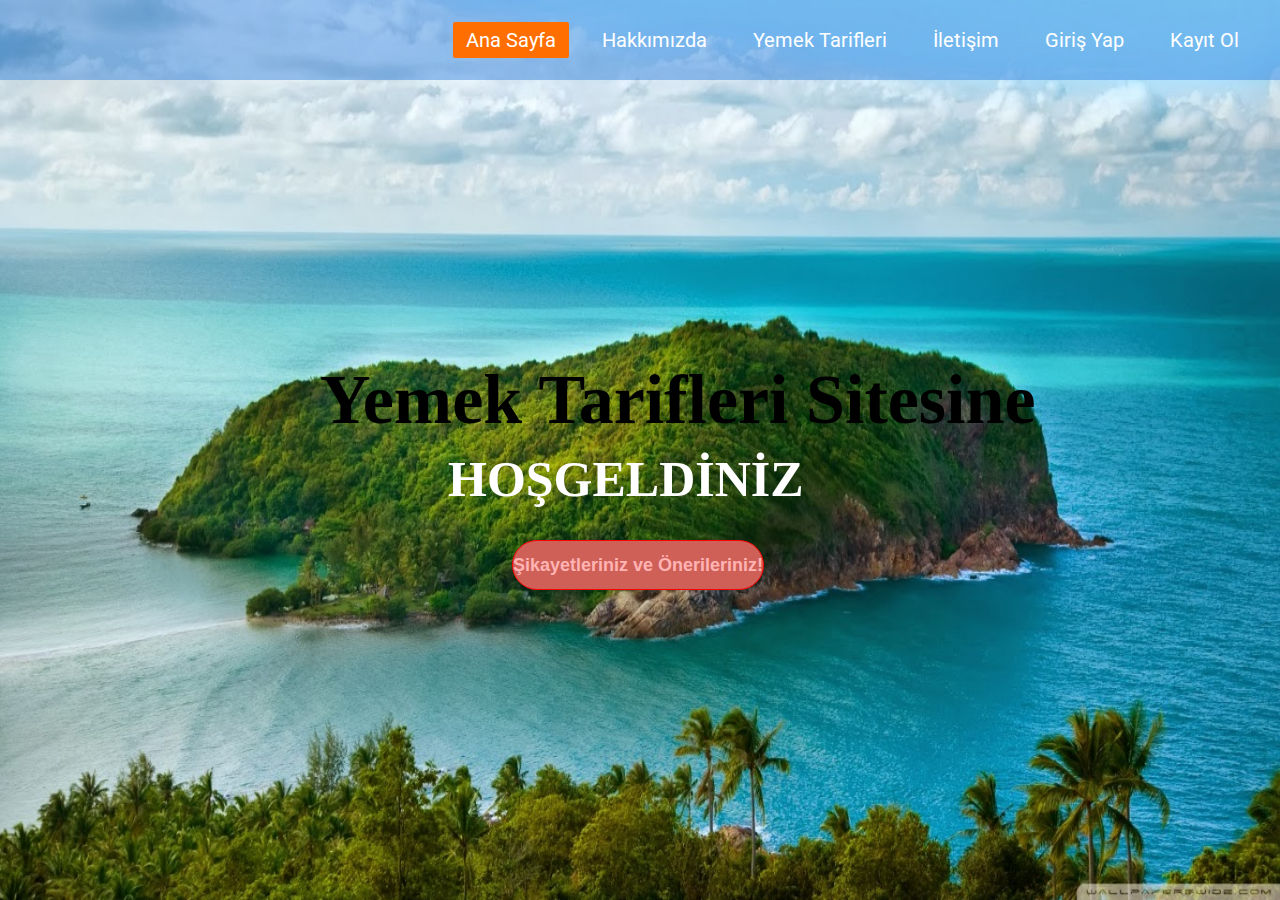
<file: Yemek Tarifleri Web Sitesi/index.html>
<!DOCTYPE html>
<html lang="tr">
<head>
    <meta charset="UTF-8">
    <meta http-equiv="X-UA-Compatible" content="IE=edge">
    <meta name="viewport" content="width=device-width, initial-scale=1.0">
    <title>Yemek Tarifleri Web Sitesi</title>
    <link rel="stylesheet" href="style.css">
</head>
<body>
  <div class="container">
    <div class="navbar">
      <div class="logo">
       <a href="#"></a>
      </div>
      <ul>
        <li><a href="index.html"class="active">Ana Sayfa</a></li>
        <li><a href="page.html">Hakkımızda</a></li>
        <li><a href="2page.html">Yemek Tarifleri</a></li>
        <li><a href="3page.html">İletişim</a></li>
        <li><a href="4page.html">Giriş Yap</a></li>
        <li><a href="5page.html">Kayıt Ol</a></li>
      </ul>
    </div>
    <div class="center">
    <h1>Yemek Tarifleri Sitesine</h1>
    <h2>HOŞGELDİNİZ</h2>
    </div>
    <div class="buttons">
      <a href="babafingo.html"><button>Şikayetleriniz ve Önerileriniz!</button></a>
      
     </div>
    <div>
  </div>
</div>
</body>
</html>
</file>
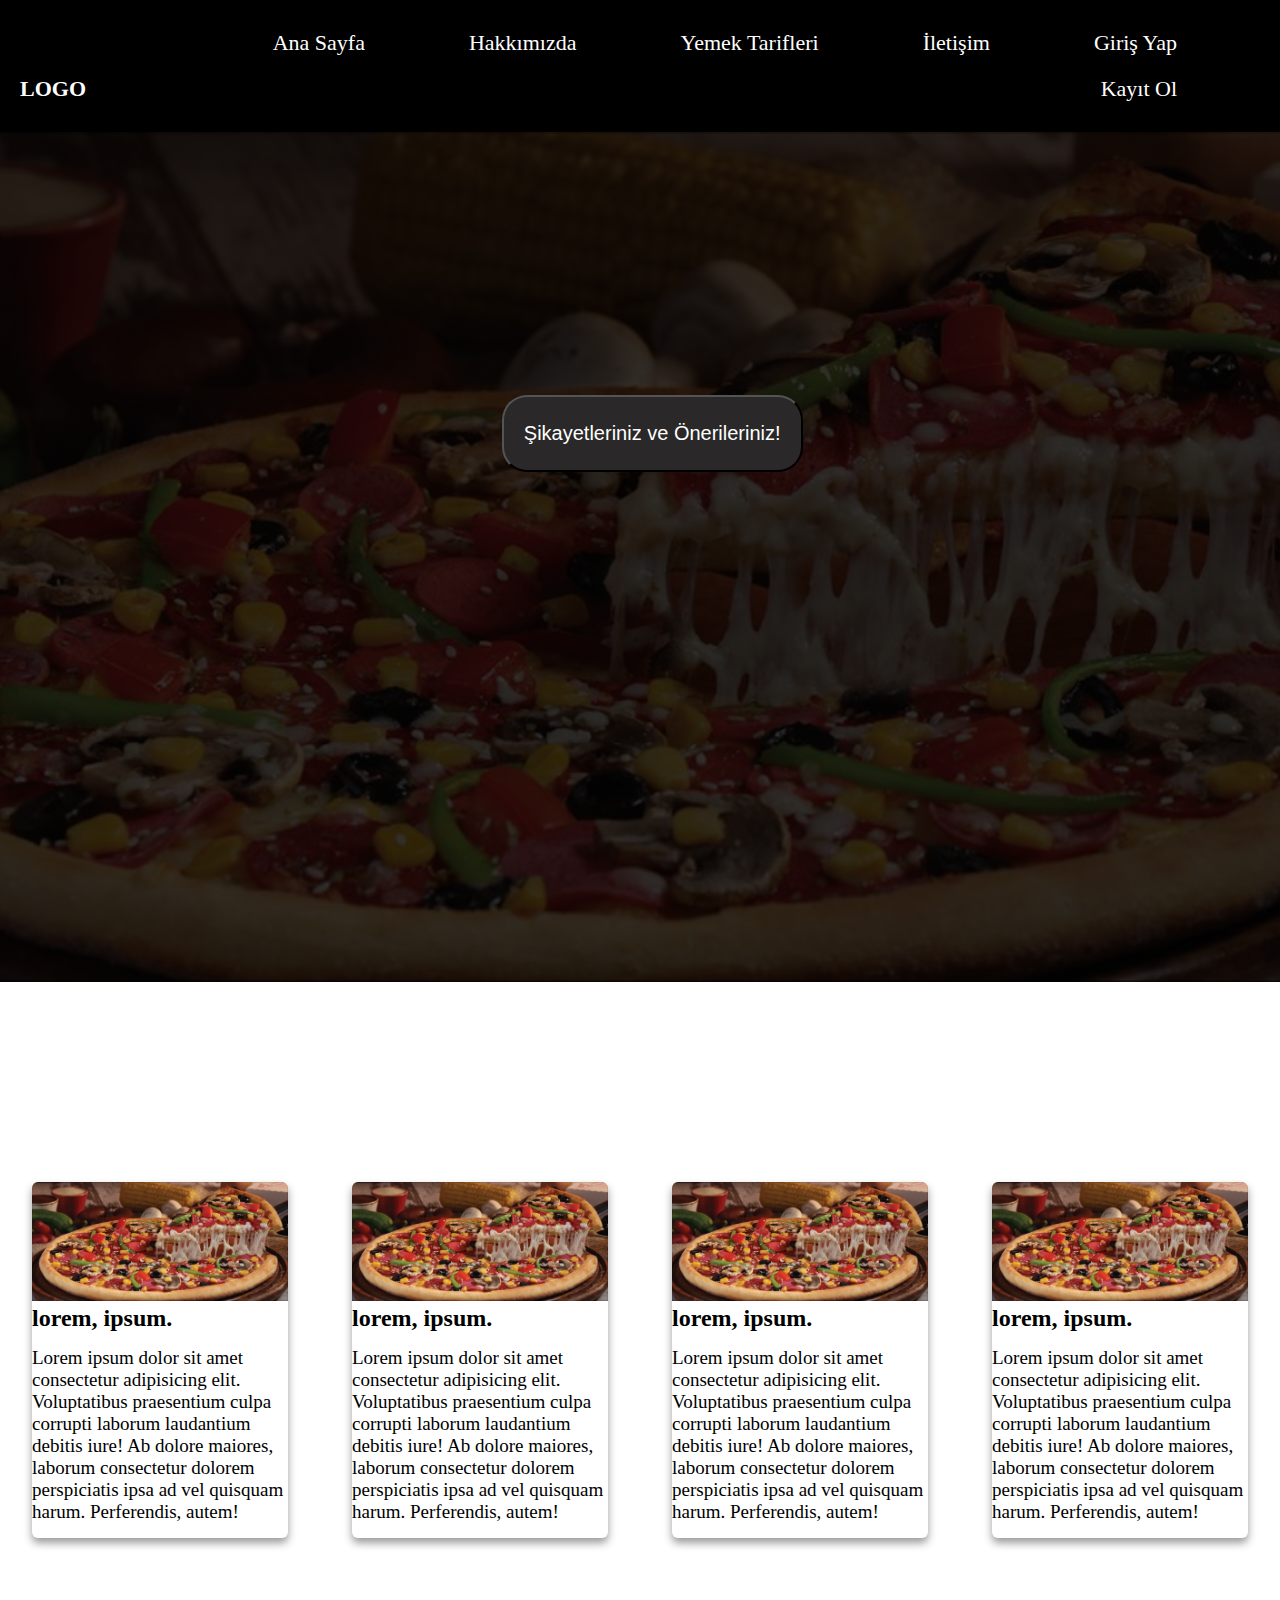
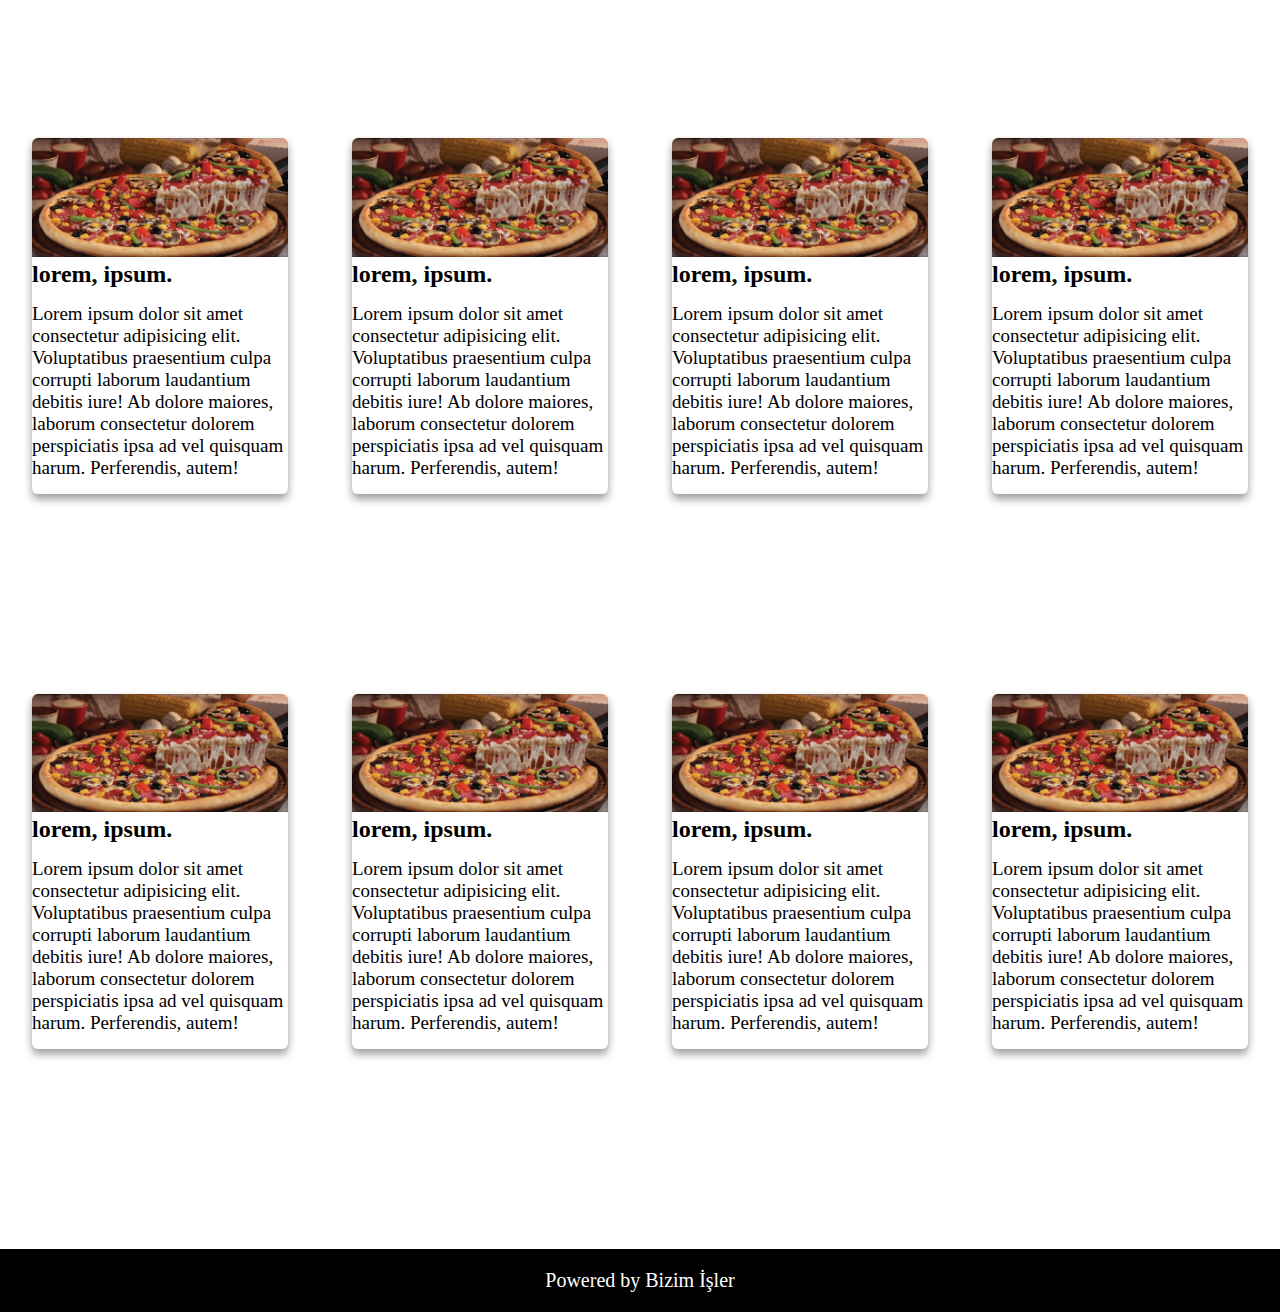
<file: Yemek Tarifleri Web Sitesi/2page.html>
<!DOCTYPE html>
<html lang="tr">
<head>
                              <meta charset="UTF-8">
                              <meta http-equiv="X-UA-Compatible" content="IE=edge">
                              <meta name="viewport" content="width=device-width, initial-scale=1.0">
                              <title>Yemek Tarifleri</title>
                              <style>
                                /*MENÜ*/
                                *{
                                   padding: 0;
                                   margin: 0;
                                   box-sizing: border-box;
                                } 
                                header{
                                  background-color:black;
                                  padding: 20px 20px; 
                                }
                                 nav{
                                   display: inline-block;
                                   width: calc(100% - 103px);
                                   text-align: right;
                                 } 
                                 nav ul{
                                   list-style-type: none;

                                 }
                                 nav ul li{
                                      display: inline-block;
                                      margin: 10px 25px;
                                 }
                                  .logo{
                                   color: white;
                                   text-decoration: none;
                                   font-weight: bold;
                                   font-size: 22px;
                                   user-select: none;
                                  }   
                                   nav ul li a{
                                      text-decoration: none;
                                      color: #fff; 
                                      padding: 15px 25px;
                                      font-size: 22px;
                                      transition: .5s;
                                   }
                                   nav ul li a:hover{
                                       background-color: #fff;
                                       color: black; 
                                   }
                                   /*MENÜ ALTINDAKİ RESİM KISMI*/
                                    
                                   #section-1{
                                     background-image: linear-gradient(rgba(0,0,0,0.8),rgba(0,0,0,0.8)), url(9.jpeg);
                                     background-position: top;  
                                     padding: 12px; 
                                     height: 850px;
                                     width: 100%;
                                     background-size: cover;
                                   }
                                   .btn-s1{
                                      margin-left: 39%;
                                      margin-top: 20%;
                                      background-color: #2a2828;
                                      color: white;
                                      padding: 25px 20px;
                                      font-size: 20px; 
                                      border-radius: 25px;
                                      transition: color 10ms; 
                                      
                                   }
                                   .btn-s1:hover {
                                        color: rgb(0, 0, 0);
                                        background-color: #fff;

                                   }
                                   /*card*/
                                   #section-2{
                                        display: flex;
                                        justify-content: space-around;
                                        margin: 200px 0;
                                   }
                                   .card{
                                        width: 20%;
                                        box-shadow: 0 5px 9px 0 rgba(0,0,0,0.4) ;
                                        border-radius: 6px;
                                   }
                                   .card:hover{
                                     opacity: 0.7;   
                                   }
                                   .container{
                                        padding: 5px 20 px ;
                                   }
                                   .container p{
                                       margin: 15px 0; 
                                   }
                                   img{
                                        border-radius: 6px 6px 0 0 ;
                                        width: 100%;
                                   }
                                   p{
                                        font-size: 19px;
                                   }
                                   #section-3{
                                        display: flex;
                                        justify-content: space-around;
                                        margin: 200px 0;
                                   }
                                   footer{
                                      background-color: black;
                                      color: #fff;
                                      text-align: center;
                                      font-size: 20px; 
                                       padding: 20px 0;
                                   }
                              </style>
</head>
<body>
       <header>
          <a href="#" class="logo">LOGO</a>
          <nav>
               <ul>
                    <li><a href="index.html">Ana Sayfa</a></li>
                    <li><a href="page.html">Hakkımızda</a></li>
                    <li><a href="2page.html">Yemek Tarifleri</a></li>
                    <li><a href="3page.html">İletişim</a></li>
                    <li><a href="4page.html">Giriş Yap</a></li>
                    <li><a href="5page.html">Kayıt Ol</a></li>
               </ul>
          </nav>
       </header>
       <main>
          <section id="section-1">
              <a href="babafingo.html"> <button class="btn-s1">Şikayetleriniz ve Önerileriniz!</button></a>
          </section>

          <section id="section-2">
              <div class="card">
               <img src="9.jpeg" alt="">
               <div class="container">
                    <h2>lorem, ipsum.</h2>
                    <p>Lorem ipsum dolor sit amet consectetur adipisicing elit. Voluptatibus praesentium culpa corrupti laborum laudantium debitis iure! Ab dolore maiores, laborum consectetur dolorem perspiciatis ipsa ad vel quisquam harum. Perferendis, autem!</p>
               </div>
              </div>
              
              <div class="card">
               <img src="9.jpeg" alt="">
               <div class="container">
                    <h2>lorem, ipsum.</h2>
                    <p>Lorem ipsum dolor sit amet consectetur adipisicing elit. Voluptatibus praesentium culpa corrupti laborum laudantium debitis iure! Ab dolore maiores, laborum consectetur dolorem perspiciatis ipsa ad vel quisquam harum. Perferendis, autem!</p>
               </div>
              </div> 

              <div class="card">
               <img src="9.jpeg" alt="">
               <div class="container">
                    <h2>lorem, ipsum.</h2>
                    <p>Lorem ipsum dolor sit amet consectetur adipisicing elit. Voluptatibus praesentium culpa corrupti laborum laudantium debitis iure! Ab dolore maiores, laborum consectetur dolorem perspiciatis ipsa ad vel quisquam harum. Perferendis, autem!</p>
               </div>
              </div> 

              <div class="card">
               <img src="9.jpeg" alt="">
               <div class="container">
                    <h2>lorem, ipsum.</h2>
                    <p>Lorem ipsum dolor sit amet consectetur adipisicing elit. Voluptatibus praesentium culpa corrupti laborum laudantium debitis iure! Ab dolore maiores, laborum consectetur dolorem perspiciatis ipsa ad vel quisquam harum. Perferendis, autem!</p>
               </div>
              </div> 
          </section>
















         

          <section id="section-2">
              <div class="card">
               <img src="9.jpeg" alt="">
               <div class="container">
                    <h2>lorem, ipsum.</h2>
                    <p>Lorem ipsum dolor sit amet consectetur adipisicing elit. Voluptatibus praesentium culpa corrupti laborum laudantium debitis iure! Ab dolore maiores, laborum consectetur dolorem perspiciatis ipsa ad vel quisquam harum. Perferendis, autem!</p>
               </div>
              </div>
              
              <div class="card">
               <img src="9.jpeg" alt="">
               <div class="container">
                    <h2>lorem, ipsum.</h2>
                    <p>Lorem ipsum dolor sit amet consectetur adipisicing elit. Voluptatibus praesentium culpa corrupti laborum laudantium debitis iure! Ab dolore maiores, laborum consectetur dolorem perspiciatis ipsa ad vel quisquam harum. Perferendis, autem!</p>
               </div>
              </div> 

              <div class="card">
               <img src="9.jpeg" alt="">
               <div class="container">
                    <h2>lorem, ipsum.</h2>
                    <p>Lorem ipsum dolor sit amet consectetur adipisicing elit. Voluptatibus praesentium culpa corrupti laborum laudantium debitis iure! Ab dolore maiores, laborum consectetur dolorem perspiciatis ipsa ad vel quisquam harum. Perferendis, autem!</p>
               </div>
              </div> 

              <div class="card">
               <img src="9.jpeg" alt="">
               <div class="container">
                    <h2>lorem, ipsum.</h2>
                    <p>Lorem ipsum dolor sit amet consectetur adipisicing elit. Voluptatibus praesentium culpa corrupti laborum laudantium debitis iure! Ab dolore maiores, laborum consectetur dolorem perspiciatis ipsa ad vel quisquam harum. Perferendis, autem!</p>
               </div>
              </div> 
          </section>


























         

          <section id="section-2">
              <div class="card">
               <img src="9.jpeg" alt="">
               <div class="container">
                    <h2>lorem, ipsum.</h2>
                    <p>Lorem ipsum dolor sit amet consectetur adipisicing elit. Voluptatibus praesentium culpa corrupti laborum laudantium debitis iure! Ab dolore maiores, laborum consectetur dolorem perspiciatis ipsa ad vel quisquam harum. Perferendis, autem!</p>
               </div>
              </div>
              
              <div class="card">
               <img src="9.jpeg" alt="">
               <div class="container">
                    <h2>lorem, ipsum.</h2>
                    <p>Lorem ipsum dolor sit amet consectetur adipisicing elit. Voluptatibus praesentium culpa corrupti laborum laudantium debitis iure! Ab dolore maiores, laborum consectetur dolorem perspiciatis ipsa ad vel quisquam harum. Perferendis, autem!</p>
               </div>
              </div> 

              <div class="card">
               <img src="9.jpeg" alt="">
               <div class="container">
                    <h2>lorem, ipsum.</h2>
                    <p>Lorem ipsum dolor sit amet consectetur adipisicing elit. Voluptatibus praesentium culpa corrupti laborum laudantium debitis iure! Ab dolore maiores, laborum consectetur dolorem perspiciatis ipsa ad vel quisquam harum. Perferendis, autem!</p>
               </div>
              </div> 

              <div class="card">
               <img src="9.jpeg" alt="">
               <div class="container">
                    <h2>lorem, ipsum.</h2>
                    <p>Lorem ipsum dolor sit amet consectetur adipisicing elit. Voluptatibus praesentium culpa corrupti laborum laudantium debitis iure! Ab dolore maiores, laborum consectetur dolorem perspiciatis ipsa ad vel quisquam harum. Perferendis, autem!</p>
               </div>
              </div> 
          </section>
       </main>
       <footer>
          Powered by Bizim İşler     
       </footer>
</body>
</html>
</file>
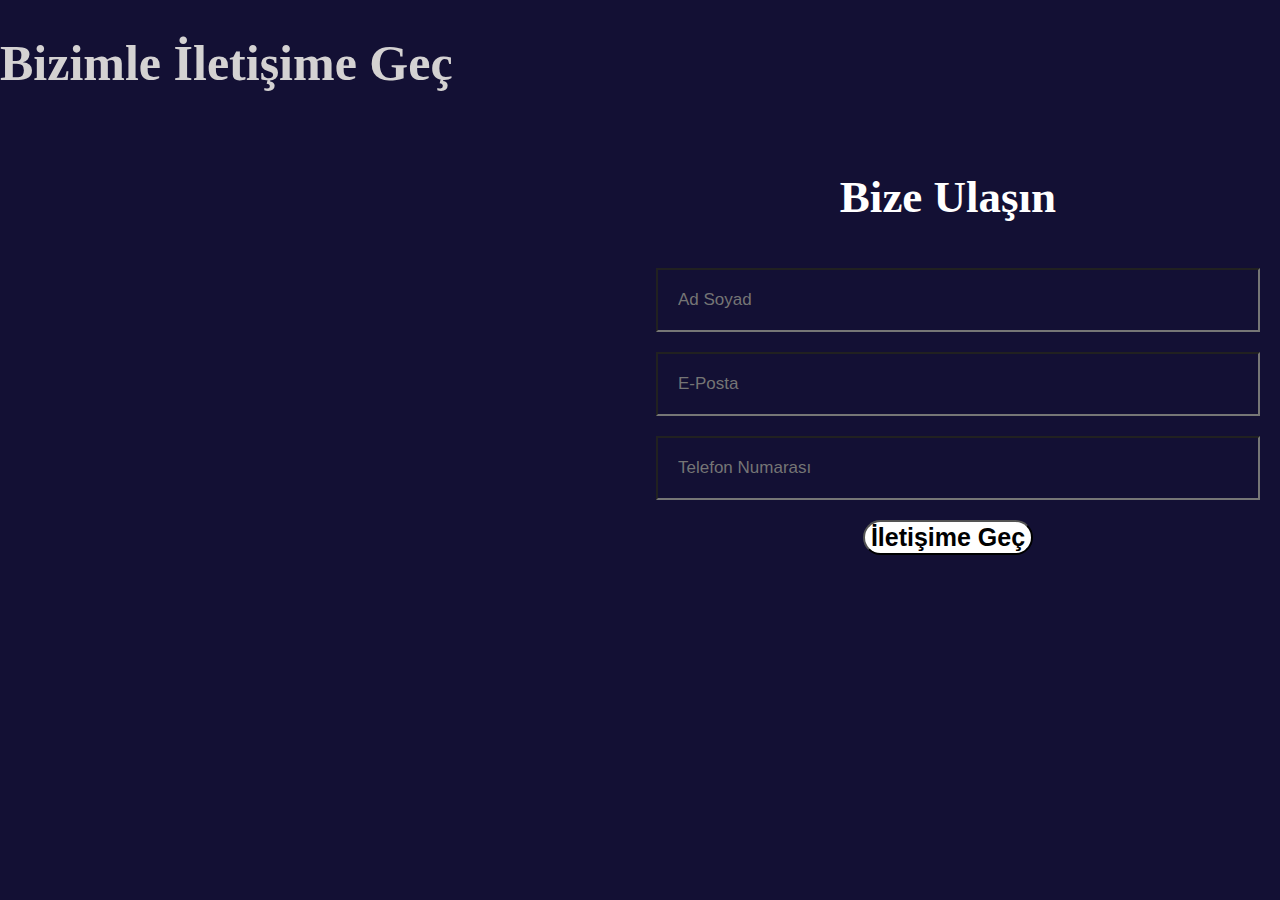
<file: Yemek Tarifleri Web Sitesi/3page.html>
<!DOCTYPE html>
<html lang="en">
<head>
                              <meta charset="UTF-8">
                              <meta http-equiv="X-UA-Compatible" content="IE=edge">
                              <meta name="viewport" content="width=device-width, initial-scale=1.0">
                              <title>İletişim</title>
                              <link rel="stylesheet" href="style2.css">
</head>
<body>
  <section class="contact">
       <h1 class="heading">Bizimle İletişime <span>Geç</span></h1>
       <div class="row">
              <iframe
              class="map"
               src="https://www.google.com/maps/embed?pb=!1m18!1m12!1m3!1d20245.35070158353!2d28.973175901561234!3d41.0364258433886!2m3!1f0!2f0!3f0!3m2!1i1024!2i768!4f13.1!3m3!1m2!1s0x14cab7650656bd63%3A0x8ca058b28c20b6c3!2zVGFrc2ltIE1leWRhbsSxLCBHw7xtw7zFn3N1eXUsIDM0NDM1IEJleW_En2x1L8Swc3RhbmJ1bA!5e0!3m2!1str!2str!4v1673695864513!5m2!1str!2str"
                width="600" height="450" style="border:0;" allowfullscreen=""
               loading="lazy" referrerpolicy="no-referrer-when-downgrade" 
        ></iframe>
        <form>
              <h3>Bize Ulaşın</h3>
              <div class="inputBox">
                   <i class="fas fa-user"></i> 
                   <input type="text" placeholder="Ad Soyad"> 
              </div>
              <div class="inputBox">
                     <i class="fas fa-envelope"></i> 
                     <input type="email" placeholder="E-Posta"> 
                </div>
                <div class="inputBox">
                     <i class="fas fa-phone"></i> 
                     <input type="number" placeholder="Telefon Numarası"> 
                </div>
                <input type="submit" class="btn" value="İletişime Geç">
        </form>   
       </div>
  </section>                           
</body>
</html>
</file>
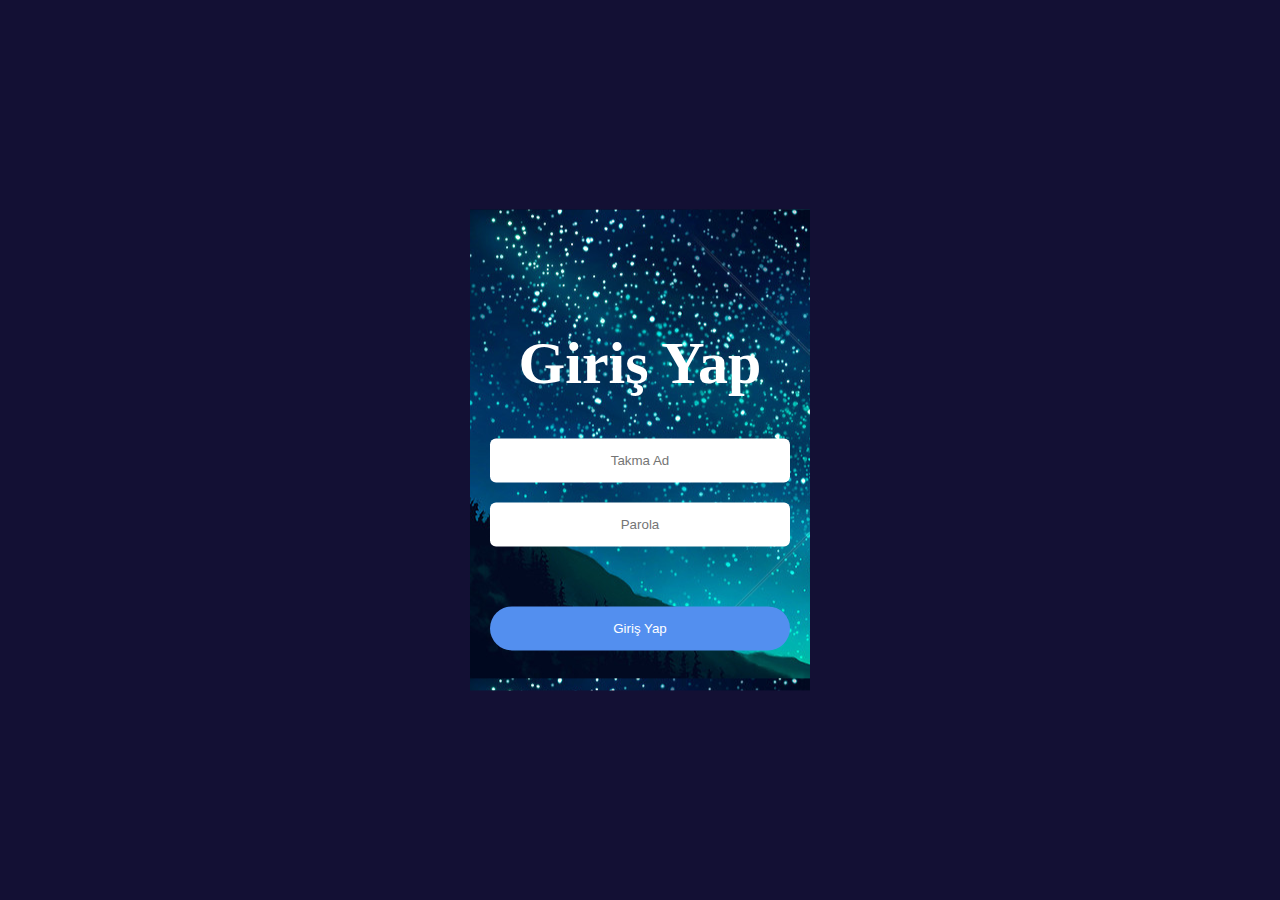
<file: Yemek Tarifleri Web Sitesi/4page.html>
<!DOCTYPE html>
<html lang="en">
<head>
                              <meta charset="UTF-8">
                              <meta http-equiv="X-UA-Compatible" content="IE=edge">
                              <meta name="viewport" content="width=device-width, initial-scale=1.0">
                              <title>Giriş Yap</title>
                              <link rel="stylesheet" href="style2.css">
</head>
<body>
 <div class="signup-form">                                                         
  <form action="5page.html"> 
   <h1>Giriş Yap</h1>
   <input type="text" placeholder="Takma Ad" class="txt">  
   <input type="password" placeholder="Parola" class="txt"> 
   <input type="submit" value="Giriş Yap" class="signup-btn">             
  </form>                      
 </div>
                                                                                                                                
</body>
</html>
</file>
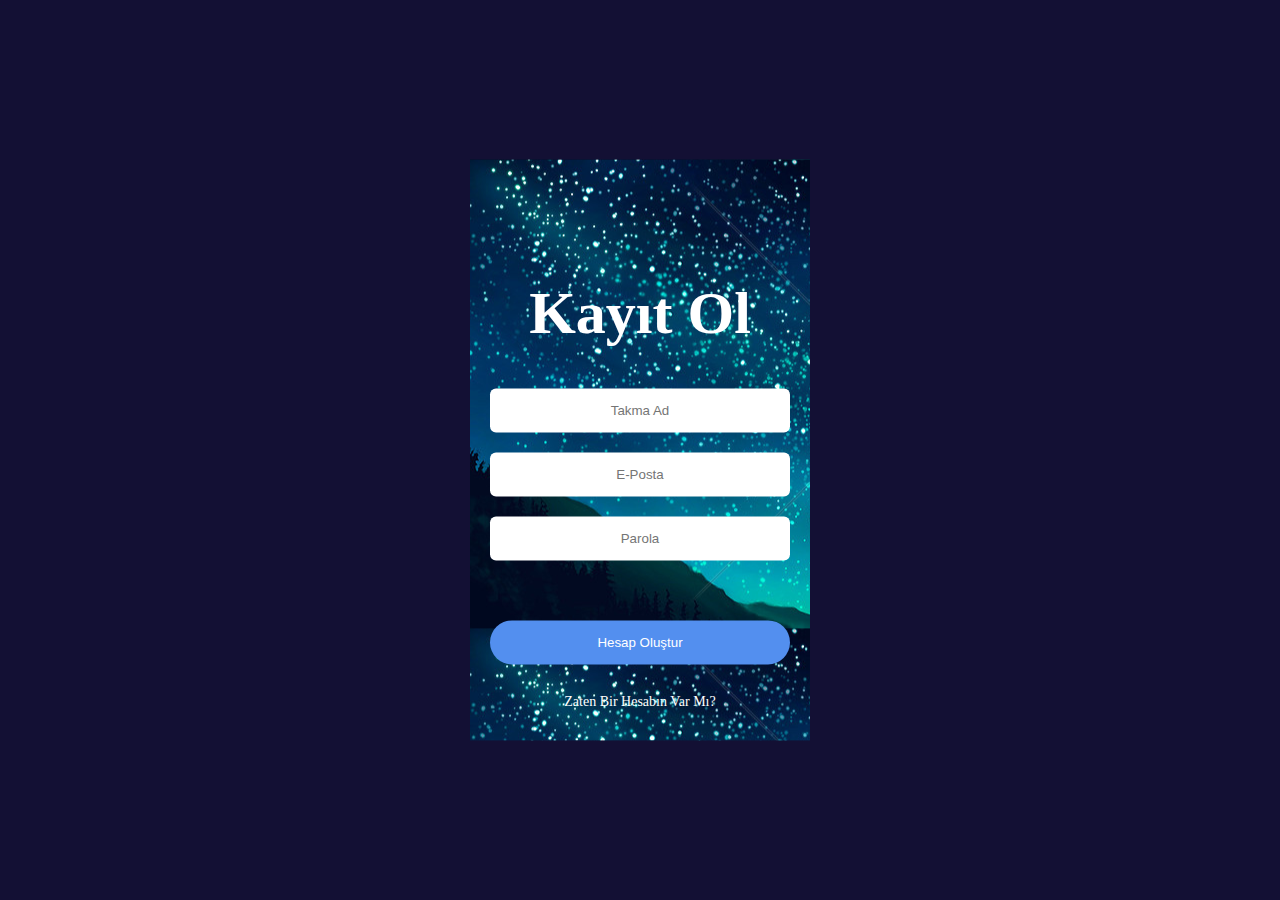
<file: Yemek Tarifleri Web Sitesi/5page.html>
<!DOCTYPE html>
<html lang="en">
<head>
                              <meta charset="UTF-8">
                              <meta http-equiv="X-UA-Compatible" content="IE=edge">
                              <meta name="viewport" content="width=device-width, initial-scale=1.0">
                              <title>Kaydol formu</title>
                              <link rel="stylesheet" href="style2.css">
</head>
<body>
    <div class="signup-form">
        <form action="5page.html"> 
            <h1>Kayıt Ol</h1>
            <input type="text" placeholder="Takma Ad" class="txt"> 
            <input type="email" placeholder="E-Posta" class="txt"> 
            <input type="password" placeholder="Parola" class="txt"> 
            <input type="submit" value="Hesap Oluştur" class="signup-btn">
            <a href="4page.html">Zaten Bir Hesabın Var Mı?</a>              
        </form>                      
    </div>
                              
</body>
</html>
</file>
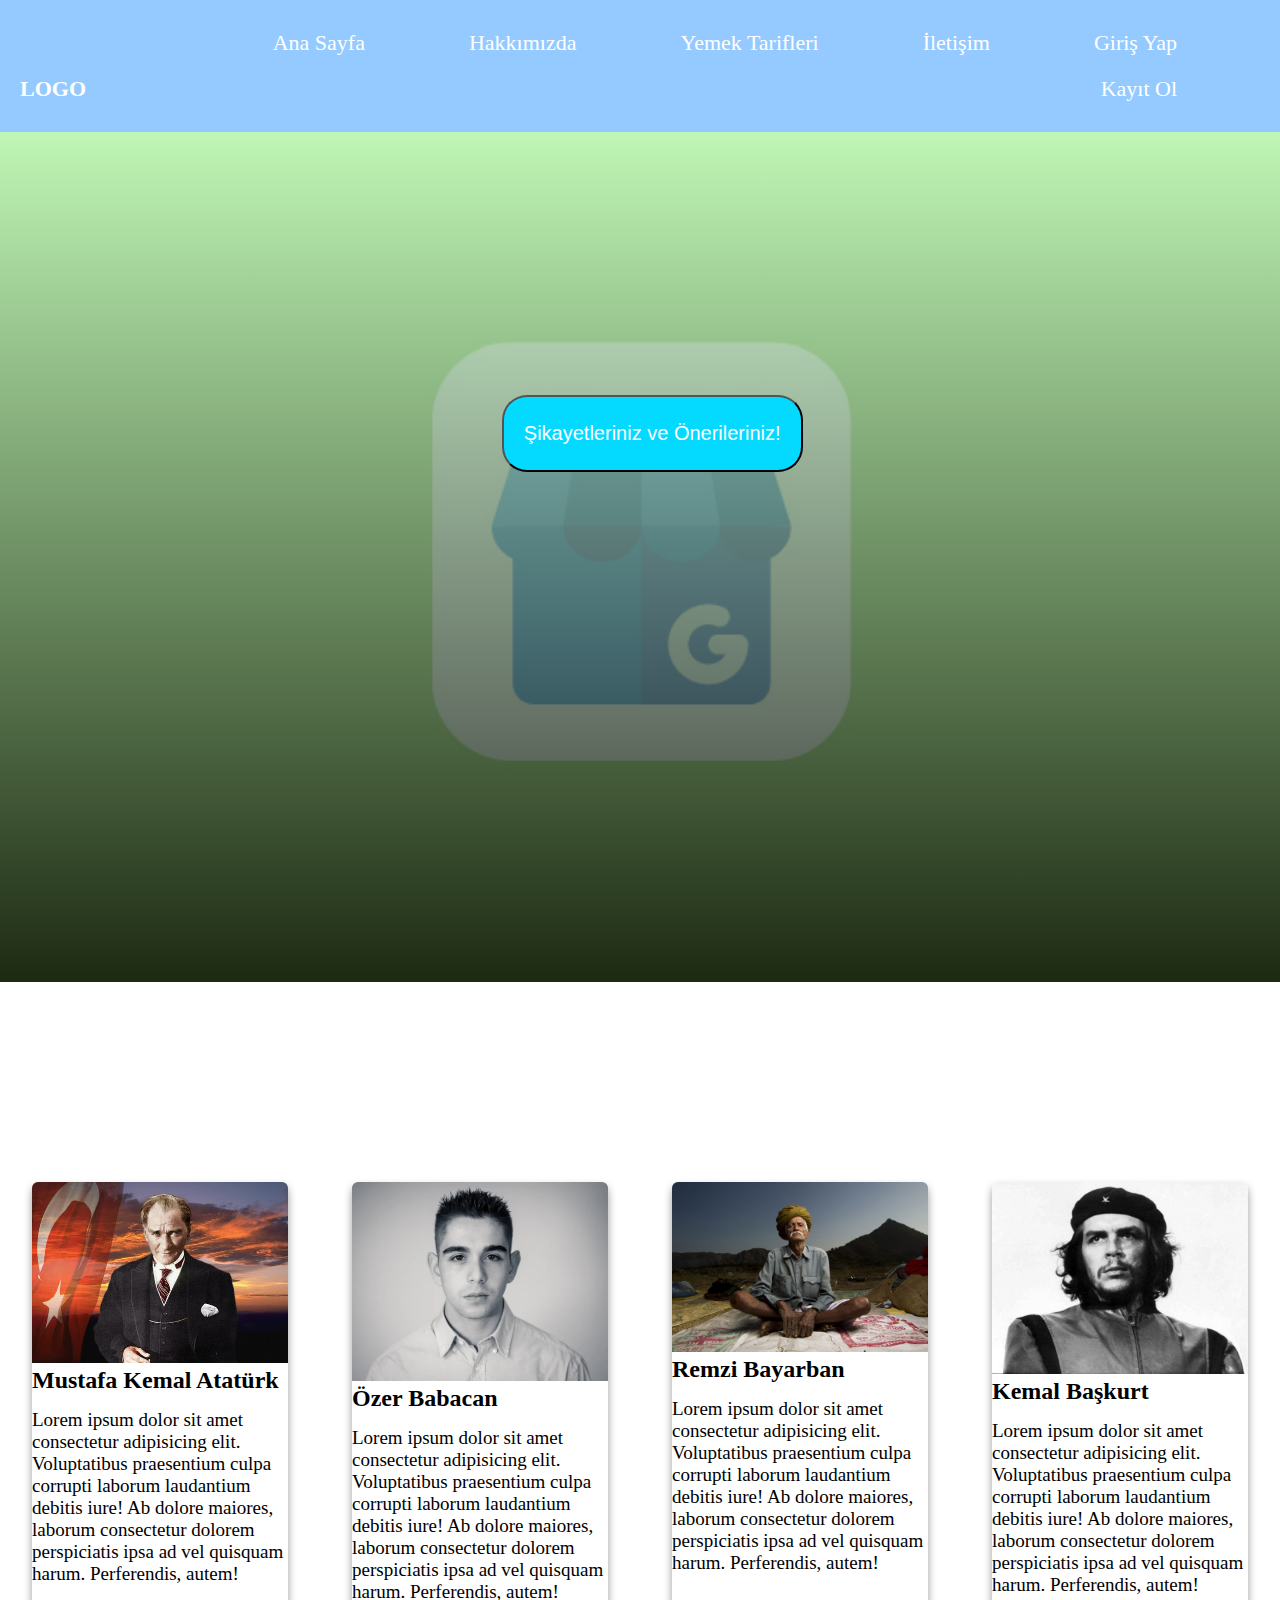
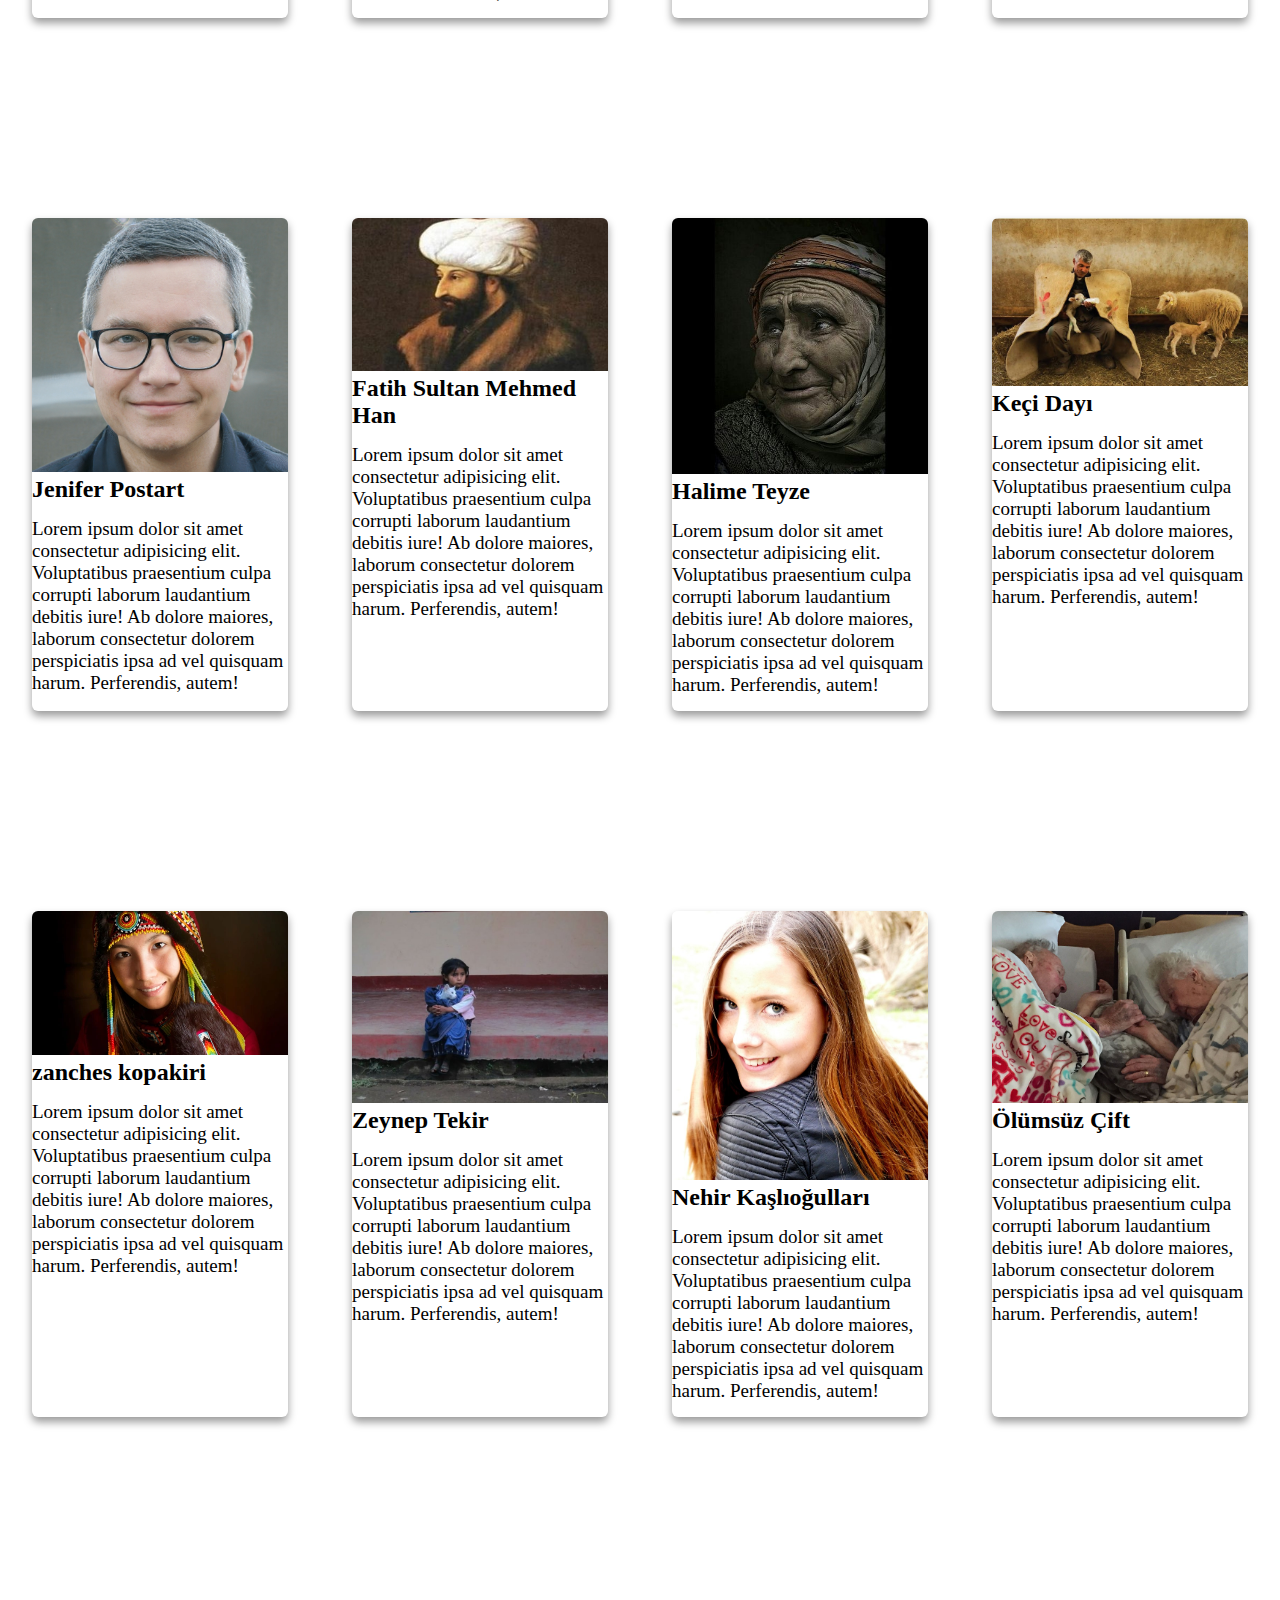
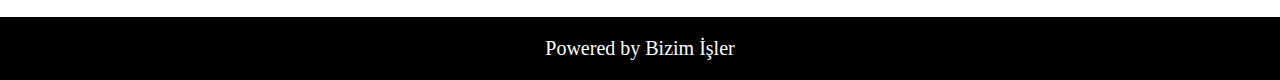
<file: Yemek Tarifleri Web Sitesi/babafingo.html>
<!DOCTYPE html>
<html lang="tr">
<head>
                              <meta charset="UTF-8">
                              <meta http-equiv="X-UA-Compatible" content="IE=edge">
                              <meta name="viewport" content="width=device-width, initial-scale=1.0">
                              <title>Yemek Tarifleri</title>
                              
                              <style>
                                /*MENÜ*/
                                *{
                                   padding: 0;
                                   margin: 0;
                                   box-sizing: border-box;
                                }
                                .review-form input{
                                  display: inline-block;
                                       width: 20%;
                                padding: 0 16px;
                                     height: 44px;
                                text-align: center;
                                 box-sizing: border-box;
                                      border: none;
                                    text-decoration: none;
                                     }
                                  .review-btn{
                               margin-top: 5px;
                                margin-bottom: 5px;
                                 background: #538fef;
                                           color: #fff;
                                    border-radius: 44px;
                                        cursor: pointer;
                                         transition: 0.8s;
                               display: block;
 }
 .txt{
margin: 5px 0; 
border-radius: 20px; 
                                }
                             .review-btn:hover{
                             transform: scale(0.96);
                               background: rgb(255, 255, 255);
                            color: #538fef;
                                    } 
                                /*buton bitiş*/
                                header{
                                  background-color:rgb(148, 202, 255);
                                  padding: 20px 20px; 
                                }
                                 nav{
                                   display: inline-block;
                                   width: calc(100% - 103px);
                                   text-align: right;
                                 } 
                                 nav ul{
                                   list-style-type: none;

                                 }
                                 nav ul li{
                                      display: inline-block;
                                      margin: 10px 25px;
                                 }
                                  .logo{
                                   color: white;
                                   text-decoration: none;
                                   font-weight: bold;
                                   font-size: 22px;
                                   user-select: none;
                                  }   
                                   nav ul li a{
                                      text-decoration: none;
                                      color: #fff; 
                                      padding: 15px 25px;
                                      font-size: 22px;
                                      transition: .5s;
                                   }
                                   nav ul li a:hover{
                                       background-color: #00ff33;
                                       color: rgb(254, 254, 254); 
                                   }
                                   /*MENÜ ALTINDAKİ RESİM KISMI*/
                                    
                                   #section-1{
                                     background-image: linear-gradient(rgba(203, 255, 204, 0.8),rgba(0, 0, 0, 0.8)), url(google-yorum-satin-al.jpg);
                                     background-position: top;  
                                     padding: 12px; 
                                     height: 850px;
                                     width: 100%;
                                     background-size: cover;
                                   }
                                   .btn-s1{
                                      margin-left: 39%;
                                      margin-top: 20%;
                                      background-color: #04d9ff;
                                      color: white;
                                      padding: 25px 20px;
                                      font-size: 20px; 
                                      border-radius: 25px;
                                      transition: color 1s; 
                                      
                                   }
                                   .btn-s1:hover {
                                        color: rgb(255, 255, 255);
                                        background-color: #00ff1a;

                                   }
                                   /*card*/
                                   #section-2{
                                        display: flex;
                                        justify-content: space-around;
                                        margin: 200px 0;
                                   }
                                   .card{
                                        width: 20%;
                                        box-shadow: 0 5px 9px 0 rgba(0,0,0,0.4) ;
                                        border-radius: 6px;
                                   }
                                   .card:hover{
                                     opacity: 0.7;   
                                   }
                                   .container{
                                        padding: 5px 20 px ;
                                   }
                                   .container p{
                                       margin: 15px 0; 
                                   }
                                   img{
                                        border-radius: 6px 6px 0 0 ;
                                        width: 100%;
                                   }
                                   p{
                                        font-size: 19px;
                                   }
                                   #section-3{
                                        display: flex;
                                        justify-content: space-around;
                                        margin: 200px 0;
                                   }
                                   footer{
                                      background-color: black;
                                      color: #fff;
                                      text-align: center;
                                      font-size: 20px; 
                                       padding: 20px 0;
                                   }
                              </style>
</head>
<body>
       <header>
          <a href="#" class="logo">LOGO</a>
          <nav>
               <ul>
                    <li><a href="index.html">Ana Sayfa</a></li>
                    <li><a href="page.html">Hakkımızda</a></li>
                    <li><a href="2page.html">Yemek Tarifleri</a></li>
                    <li><a href="3page.html">İletişim</a></li>
                    <li><a href="4page.html">Giriş Yap</a></li>
                    <li><a href="5page.html">Kayıt Ol</a></li>
               </ul>
              
          </nav>
       </header>
       <main>
          <section id="section-1">
              <a href="babafingo.html"> <button class="btn-s1">Şikayetleriniz ve Önerileriniz!</button></a>
          </section>

          <section id="section-2">
              <div class="card">
               <img src="mustafkemalataturk.jpg" alt="">
               <div class="container">
                    <h2>Mustafa Kemal Atatürk</h2>
                    <p>Lorem ipsum dolor sit amet consectetur adipisicing elit. Voluptatibus praesentium culpa corrupti laborum laudantium debitis iure! Ab dolore maiores, laborum consectetur dolorem perspiciatis ipsa ad vel quisquam harum. Perferendis, autem!</p>
               </div>
              </div>
              
              <div class="card">
               <img src="depositphotos_284792496-stock-photo-close-up-portrait-of-attractive.jpg" alt="">
               <div class="container">
                    <h2>Özer Babacan</h2>
                    <p>Lorem ipsum dolor sit amet consectetur adipisicing elit. Voluptatibus praesentium culpa corrupti laborum laudantium debitis iure! Ab dolore maiores, laborum consectetur dolorem perspiciatis ipsa ad vel quisquam harum. Perferendis, autem!</p>
               </div>
              </div> 

              <div class="card">
               <img src="20963_odullu-insan-yuzu-fotograflari_726314.jpg" alt="">
               <div class="container">
                    <h2>Remzi Bayarban</h2>
                    <p>Lorem ipsum dolor sit amet consectetur adipisicing elit. Voluptatibus praesentium culpa corrupti laborum laudantium debitis iure! Ab dolore maiores, laborum consectetur dolorem perspiciatis ipsa ad vel quisquam harum. Perferendis, autem!</p>
               </div>
              </div> 

              <div class="card">
               <img src="insan1.jpg" alt="">
               <div class="container">
                    <h2>Kemal Başkurt</h2>
                    <p>Lorem ipsum dolor sit amet consectetur adipisicing elit. Voluptatibus praesentium culpa corrupti laborum laudantium debitis iure! Ab dolore maiores, laborum consectetur dolorem perspiciatis ipsa ad vel quisquam harum. Perferendis, autem!</p>
               </div>
              </div> 
          </section>
















         

          <section id="section-2">
              <div class="card">
               <img src="her-tiklamada.jpg" alt="">
               <div class="container">
                    <h2>Jenifer Postart</h2>
                    <p>Lorem ipsum dolor sit amet consectetur adipisicing elit. Voluptatibus praesentium culpa corrupti laborum laudantium debitis iure! Ab dolore maiores, laborum consectetur dolorem perspiciatis ipsa ad vel quisquam harum. Perferendis, autem!</p>
               </div>
              </div>
              
              <div class="card">
               <img src="fatih.jpg" alt="">
               <div class="container">
                    <h2>Fatih Sultan Mehmed Han</h2>
                    <p>Lorem ipsum dolor sit amet consectetur adipisicing elit. Voluptatibus praesentium culpa corrupti laborum laudantium debitis iure! Ab dolore maiores, laborum consectetur dolorem perspiciatis ipsa ad vel quisquam harum. Perferendis, autem!</p>
               </div>
              </div> 

              <div class="card">
               <img src="halime.jpg" alt="">
               <div class="container">
                    <h2>Halime Teyze</h2>
                    <p>Lorem ipsum dolor sit amet consectetur adipisicing elit. Voluptatibus praesentium culpa corrupti laborum laudantium debitis iure! Ab dolore maiores, laborum consectetur dolorem perspiciatis ipsa ad vel quisquam harum. Perferendis, autem!</p>
               </div>
              </div> 

              <div class="card">
               <img src="tarım-ve-insan2.jpg" alt="">
               <div class="container">
                    <h2>Keçi Dayı</h2>
                    <p>Lorem ipsum dolor sit amet consectetur adipisicing elit. Voluptatibus praesentium culpa corrupti laborum laudantium debitis iure! Ab dolore maiores, laborum consectetur dolorem perspiciatis ipsa ad vel quisquam harum. Perferendis, autem!</p>
               </div>
              </div> 
          </section>


























         

          <section id="section-2">
              <div class="card">
               <img src="1787461-AlMuDvdfgeggsesg.webp" alt="">
               <div class="container">
                    <h2>zanches kopakiri</h2>
                    <p>Lorem ipsum dolor sit amet consectetur adipisicing elit. Voluptatibus praesentium culpa corrupti laborum laudantium debitis iure! Ab dolore maiores, laborum consectetur dolorem perspiciatis ipsa ad vel quisquam harum. Perferendis, autem!</p>
               </div>
              </div>
              
              <div class="card">
               <img src="0x0-3.jpg" alt="">
               <div class="container">
                    <h2>Zeynep Tekir</h2>
                    <p>Lorem ipsum dolor sit amet consectetur adipisicing elit. Voluptatibus praesentium culpa corrupti laborum laudantium debitis iure! Ab dolore maiores, laborum consectetur dolorem perspiciatis ipsa ad vel quisquam harum. Perferendis, autem!</p>
               </div>
              </div> 

              <div class="card">
               <img src="bakamba.jpg" alt="">
               <div class="container">
                    <h2>Nehir Kaşlıoğulları</h2>
                    <p>Lorem ipsum dolor sit amet consectetur adipisicing elit. Voluptatibus praesentium culpa corrupti laborum laudantium debitis iure! Ab dolore maiores, laborum consectetur dolorem perspiciatis ipsa ad vel quisquam harum. Perferendis, autem!</p>
               </div>
              </div> 

              <div class="card">
               <img src="ölümsüz.jpg" alt="">
               <div class="container">
                    <h2>Ölümsüz Çift</h2>
                    <p>Lorem ipsum dolor sit amet consectetur adipisicing elit. Voluptatibus praesentium culpa corrupti laborum laudantium debitis iure! Ab dolore maiores, laborum consectetur dolorem perspiciatis ipsa ad vel quisquam harum. Perferendis, autem!</p>
               </div>
              </div> 
          </section>
       </main>
       <footer>
          Powered by Bizim İşler     
       </footer>
</body>
</html>
</file>
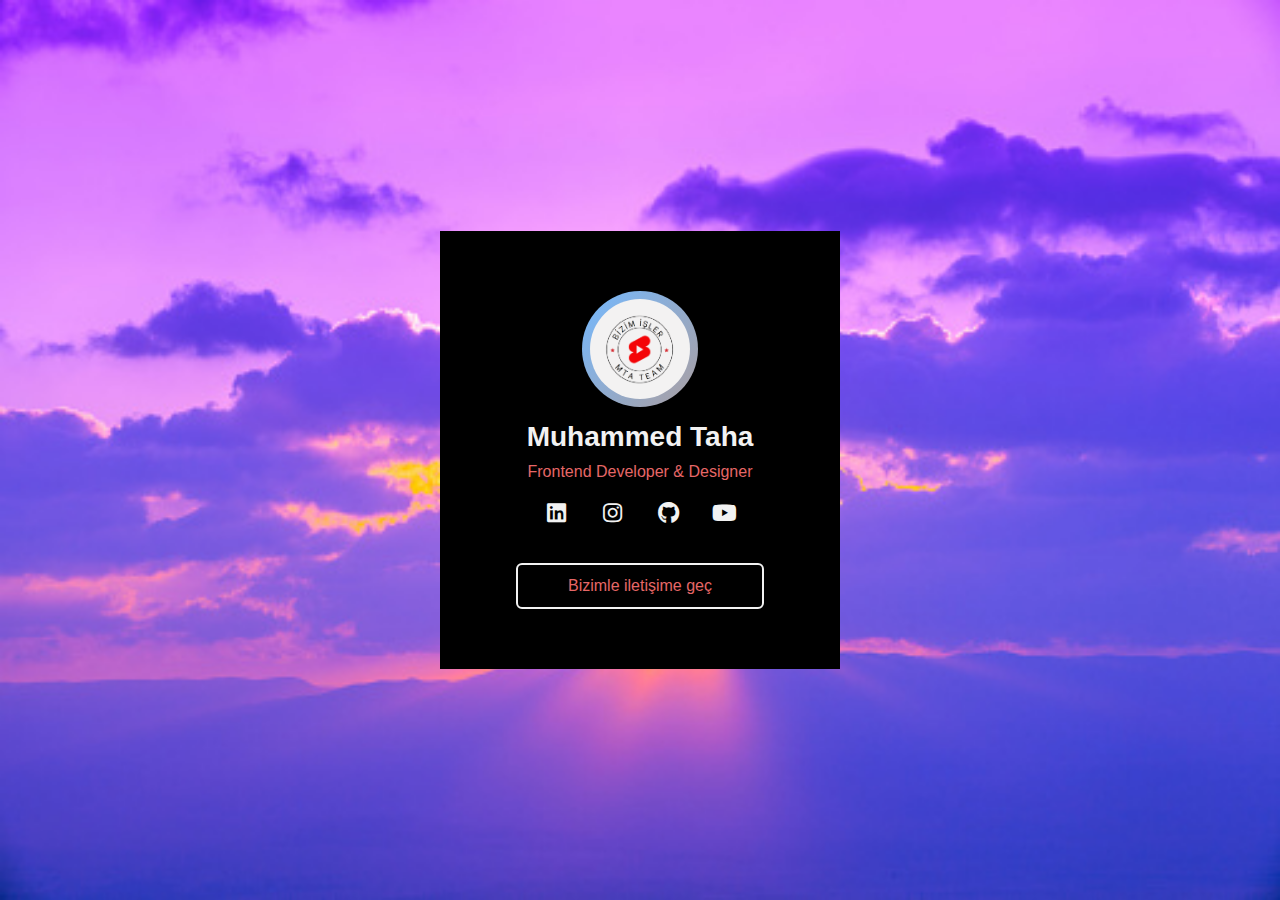
<file: Yemek Tarifleri Web Sitesi/page.html>
<!DOCTYPE html>
<html lang="tr">
<head>
                              <meta charset="UTF-8">
                              <meta http-equiv="X-UA-Compatible" content="IE=edge">
                              <meta name="viewport" content="width=device-width, initial-scale=1.0">
                              <title>Hakkımızda</title>
                              <link rel="stylesheet" href="https://cdnjs.cloudflare.com/ajax/libs/font-awesome/6.2.1/css/all.min.css">
                              <link rel="stylesheet" href="hakkımızda.css">
</head>   
<body>
  <div class="profile-card">
       <div class="card-header">
        <div class="picture">
         <img src="bankai.png" alt="Profil">     
         </div> 
         <div class="name">Muhammed Taha</div>
          <div class="desc">Frontend Developer & Designer</div> 
          <div class="sm">
             <a href="https://www.linkedin.com/in/muhammed-taha-altunkanat-9b1b4627a/"><i class="fa-brands fa-linkedin"></i></a> 
             <a href="https://instagram.com/"><i class="fa-brands fa-instagram"></i></a>
             <a href="https://github.com/mtaltunkanat"><i class="fa-brands fa-github"></i></a>
             <a href="https://youtube.com"><i class="fa-brands fa-youtube"></i></a>
          </div> 
          <a href="3page.html" class="contact-btn">Bizimle iletişime geç</a>
    </div>
    <div class="card-footer">

    </div>   
  </div>     
                              
</body>
</html>
</file>
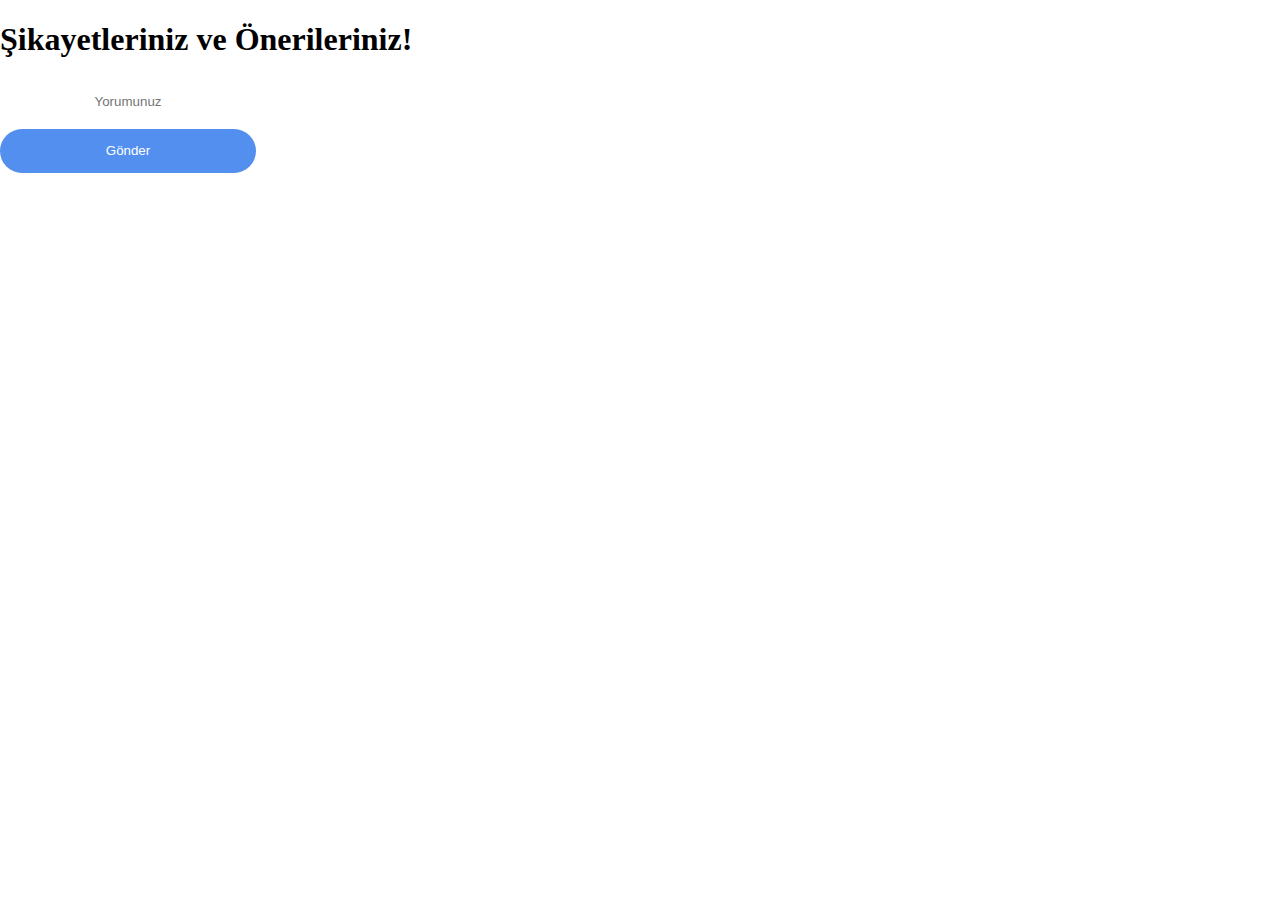
<file: Yemek Tarifleri Web Sitesi/şikayet.html>
<!DOCTYPE html>
<html lang="en">
<head>
                              <meta charset="UTF-8">
                              <meta http-equiv="X-UA-Compatible" content="IE=edge">
                              <meta name="viewport" content="width=device-width, initial-scale=1.0">
                              <title>Şikayetler ve Öneriler!</title>
                              <link rel="stylesheet" href="şikayet.css">
</head>
 <body>
    <div class="review-form">
        <form action="şikayet.html"> 
            <h1>Şikayetleriniz ve Önerileriniz!</h1>
            <input type="Review" placeholder="Yorumunuz" class="txt"> 
            <input type="submit" value="Gönder" class="review-btn">
        </form>
    </div>
   
 </body>
</html>
</file>
<file: Yemek Tarifleri Web Sitesi/style.css>
@import url('https://fonts.googleapis.com/css2?family=Roboto:wght@100&display=swap');
*{
    margin:0;
    padding:0;
}

.container{
   background: url(ada.jpg);
   height: 100vh;
   background-size: 100% 100%;
}

.container .navbar{
    width: 100%;
    height: 80px;
    background:rgba(22, 112, 214, 0.4);
}

.navbar.logo{
    display: inline-block;
    margin-left: 50px;
    left: 50px;
    top: 20px;  
}

.navbar.logo a{
    text-decoration: none;
    font-size: 30px;
    font-family: sans-serif;
    color: #fff;
}

.navbar ul{
    float: right; 
    margin-right: 20px;
}
 
.navbar ul li{
  list-style: none; 
  display: inline-block;
  margin: 0 8px;
  line-height: 80px;
}

.navbar ul li a{
   color: white; 
   text-decoration: none;
   font-size: 20px;
   padding: 6px 13px;
   font-family: Roboto;
   transition:.5s
}

.navbar ul li a.active,
.navbar ul li a:hover{
    background:#ff6e00;
    border-radius: 2px;
}

.container.center{
    position:absolute;
    top: 50%;
    left: 50%;
    transform:translate(-50%,-50%);
    font-family: sans-serif;
    user-select: none;
}

.center h1{
    color: rgb(0, 0, 0);
    position: absolute;
    font-size: 70px;
    top: 40%;
    left: 25%;
    font-weight: bold;
    text-align: center;
}

.center h2{
    color: #fff;
    position: absolute;
    top: 50%;
    left: 35%;
    font-size: 50px;
    font-weight: bold;
    text-align: center;
}

.center .buttons{
    margin: 35px 280px;
}

.buttons button{
    height: 50px;
    font-size: 18px;
    position: absolute;
    top: 60%;
    left: 40%;
    font-weight:bold;
    color: #ffb3b3;
    background: rgb(207,96,88);
    border: solid 1px red;
    cursor: pointer;
    outline: none;
    border-radius: 25px;
    transition: 1s;
}

.buttons button:hover{
    background: #fff;
}
</file>
<file: Yemek Tarifleri Web Sitesi/style2.css>
body{
    margin: 0;
    padding: 0;
    background: #131034;
}
.signup-form{
    width: 300px;
    padding: 20px;
    text-align: center;
    background: url(7.jpg);
    position: absolute;
    top: 50%;
    left: 50%;
    transform: translate(-50%,-50%); 
    overflow: hidden;
}
.signup-form h1{
    margin-top: 100px;
    color: #fff;
    font-size: 60px;
}
.signup-form input{
    display: block;
    width: 100%;
    padding: 0 16px;
    height: 44px;
    text-align: center;
    box-sizing: border-box;
    border: none;
}
.txt{
    margin: 20px 0; 
    border-radius: 6px; 
}
.signup-btn{
    margin-top: 60px;
    margin-bottom: 20px;
    background: #538fef;
    color: #fff;
    border-radius: 44px;
    cursor: pointer;
    transition: 0.8s;
    display: block;
}
.signup-btn:hover{
    transform: scale(0.96);
    background: #fff;
    color: #538fef;
}
.signup-form a{
    text-decoration: none;
    color: #fff;
    font-size: 14px;
    padding: 10px;
    transition: 0.8s;
    display: block;
}
.signup-form a:hover{
    color: yellow;
}
.contact .row {
    display: flex;
    background-color: var(--black-color);
    flex-wrap: wrap;
    gap: 1rem;
}
 
.contact h3{
    color: #fff;
    font-size: 45px;
    user-select: none;
}

.contact h1{
    color: rgb(212, 210, 210);
    font-size: 50px;
}
 
  .contact .row form {
    flex: 1 1 450px;
    padding: 1px 20px;
    text-align: center;
  }

  .contact .row form .inputBox{
      display: flex;
      align-items: center;
      margin-top: 20px;
      margin-bottom: 20px;
      border: var(--border);
  }

   .contact .row form .inputBox i{
       color: rgb(183, 181, 181);
       font-size: 20px;
       padding-left: 20px;
   } 
    
   .contact .row form .inputBox input{
       width: 100%;
       padding: 20px;
       font-size: 17px;
       color: #fff;
       text-transform: none;
       background: none;
   }

   .contact .row form .btn{
    color: rgb(0, 0, 0);
    background-color: rgb(255, 255, 255);
    font-weight: bold;
   }

   .contact .btn{
    text-decoration: none;
    border-radius: 44px;
    font-size: 25px;
    cursor: pointer;
    transition: 0.8s;
   }
</file>
<file: Yemek Tarifleri Web Sitesi/hakkımızda.css>
*{
   margin: 0; 
   padding: 0;
   font-family: sans-serif; 
   box-sizing: border-box; 
   text-decoration: none; 
}

body{
   height: 100vh;
   background: url(fghjk.jpg); 
   background-size: 100% 100%; 
   display: flex; 
   justify-content: center;
   align-items: center;                        
}

.profile-card{
   width: 400px;
   text-align: center;
   border-radius: 8px; 
}

.card-header{
  background: #000000;
  padding: 60px; 
}

.picture img{
   display: block;
   width: 100px;
   height: 100px;
   border-radius: 50%;
}

.picture{
  display: inline-block;
  padding: 8px; 
  background:linear-gradient(130deg, #74b9ff,#e28341);
  margin: auto;
  border-radius: 50%;
  animation: animasyon 2s linear infinite;
  background-size: 200% 200%;
}

@keyframes animasyon{
   25%{
     background-position: left bottom; 
   }
   50%{
      background-position: right bottom;
   }
   75%{
      background-position: right top;
   }
   100%{
      background-position: left top;
   }
}

.name{
   color: #f2f2f2;
   font-size: 28px;
   font-weight: 600;
   margin: 10px 0;
}

.desc{
   font-size: 16px;
   color: #e66767;
}

.sm{
   display: flex;
   justify-content: center;
   margin: 20px 0;
}

.sm a{
   color: #f2f2f2;
   width: 56px;
   font-size: 22px;
transition: .3s linear;
}

.sm a:hover{
   color: #e66767;
}
.contact-btn{
   display: inline-block;
   padding: 12px 50px;
   color: #e66767;
   border: 2px solid #f2f2f2;
   border-radius: 6px;
   margin-top: 16px;
   transition:.3s linear ;
}
.contact-btn:hover{
   background: #e28341;
   color: #f2f2f2;
}
</file>
<file: Yemek Tarifleri Web Sitesi/şikayet.css>
body{
 margin: 0;
 padding: 0;

 
}
.review-form input{
 display: block;
 width: 20%;
 padding: 0 16px;
 height: 44px;
 text-align: center;
 box-sizing: border-box;
 border: none;
 text-decoration: none;
}
.review-btn{
 margin-top: 5px;
 margin-bottom: 5px;
 background: #538fef;
 color: #fff;
 border-radius: 44px;
  cursor: pointer;
  transition: 0.8s;
   display: block;
 }
 .txt{
margin: 5px 0; 
border-radius: 20px; 
}
.review-btn:hover{
 transform: scale(0.96);
  background: rgb(255, 255, 255);
  color: #538fef;
}
</file>
